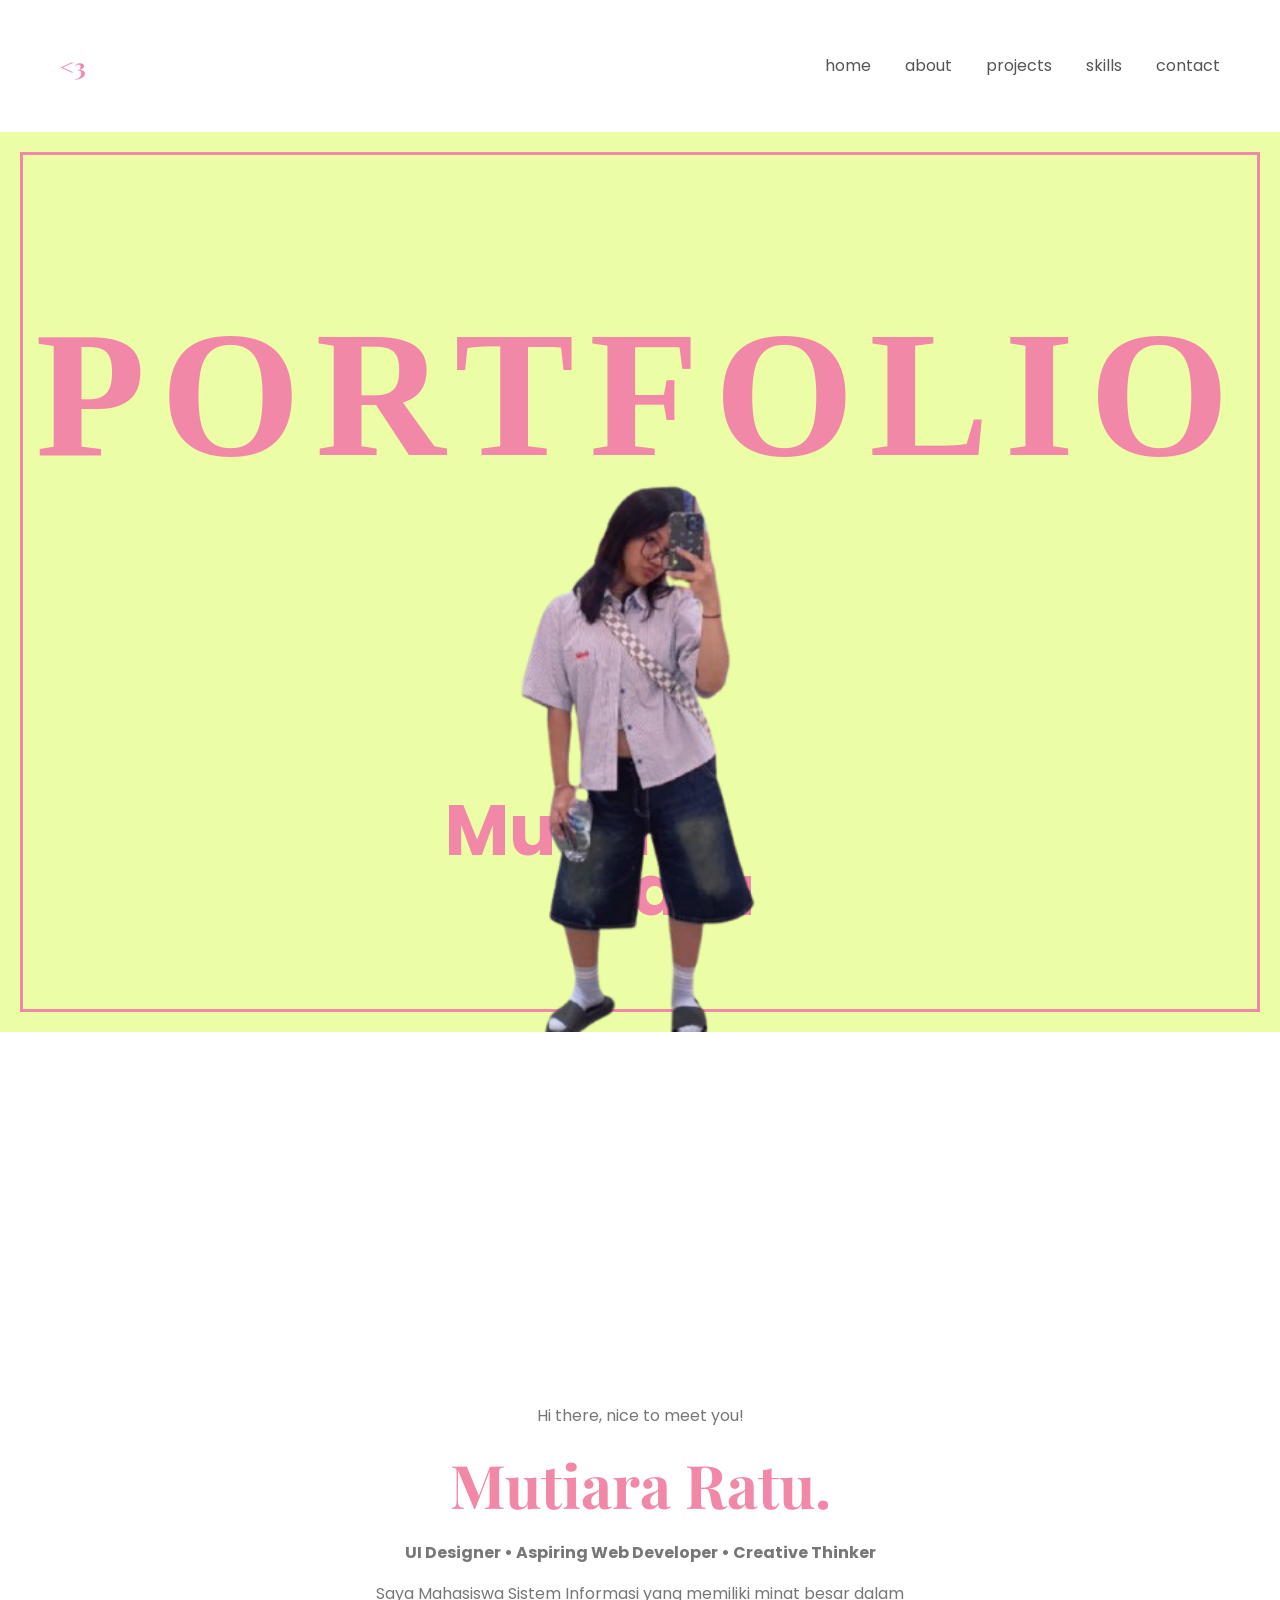
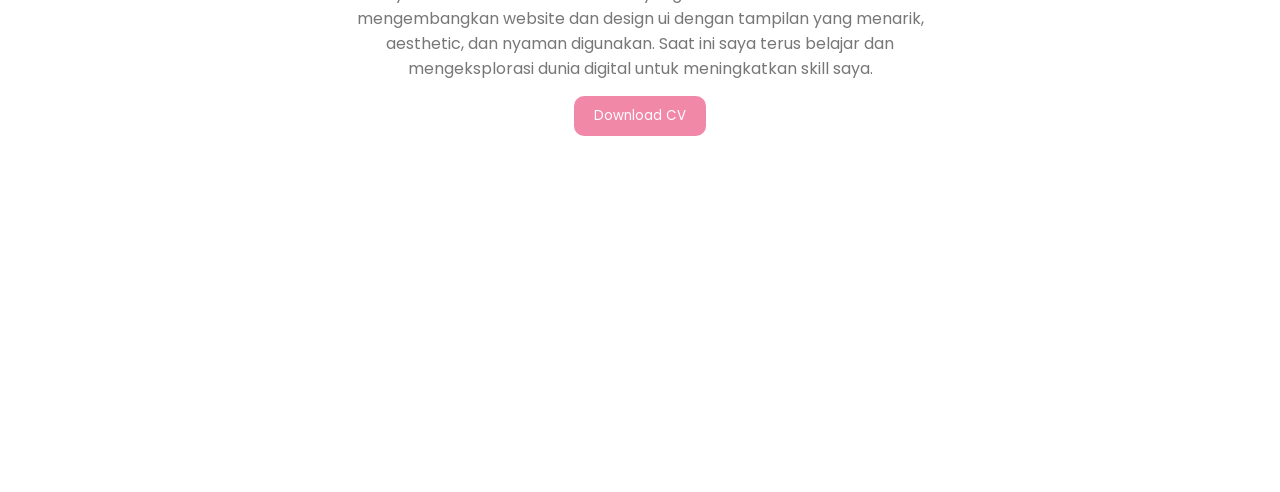
<file: index.html>
<!DOCTYPE html>
<html>
<head>
    <title>Portfolio</title>

    <!-- FONT -->
    <link href="https://fonts.googleapis.com/css2?family=Playfair+Display:wght@600;900&family=Poppins:wght@300;400;500&display=swap" rel="stylesheet">

    <link rel="stylesheet" href="style.css">
</head>

<body>

<!-- NAVBAR -->
<nav class="navbar">
    <h2 class="logo"><3</h2>

    <div class="nav-links">
        <a href="index.html">home</a>
        <a href="About.html">about</a>
        <a href="Projects.html">projects</a>
        <a href="Skills.html">skills</a>
        <a href="contact.html">contact</a>
    </div>
</nav>

<!-- HERO 1 -->
<section class="hero">

    <div class="frame"></div>

    <h1 class="bg-text">PORTFOLIO</h1>

    <h2 class="name-left">Mutiara</h2>
    <h2 class="name-right">Ratu</h2>

    <img src="aku-removebg-preview.png" class="hero-img">

</section>

<!-- HERO 2 -->
<section class="hero2">

    <div class="hero-left">
        <p class="hello">Hi there, nice to meet you!</p>

        <h1 class="title">Mutiara Ratu.</h1>

        <p class="role"> UI Designer • Aspiring Web Developer • Creative Thinker</p>

        <p class="desc">
            Saya Mahasiswa Sistem Informasi yang memiliki minat besar dalam mengembangkan website dan design ui dengan 
            tampilan yang menarik, aesthetic, dan nyaman digunakan. 
            Saat ini saya terus belajar dan mengeksplorasi dunia digital untuk meningkatkan skill saya.
        </p>

        <button class="btn">Download CV</button>
    </div>

    </div>

</section>

</body>
</html>
</file>
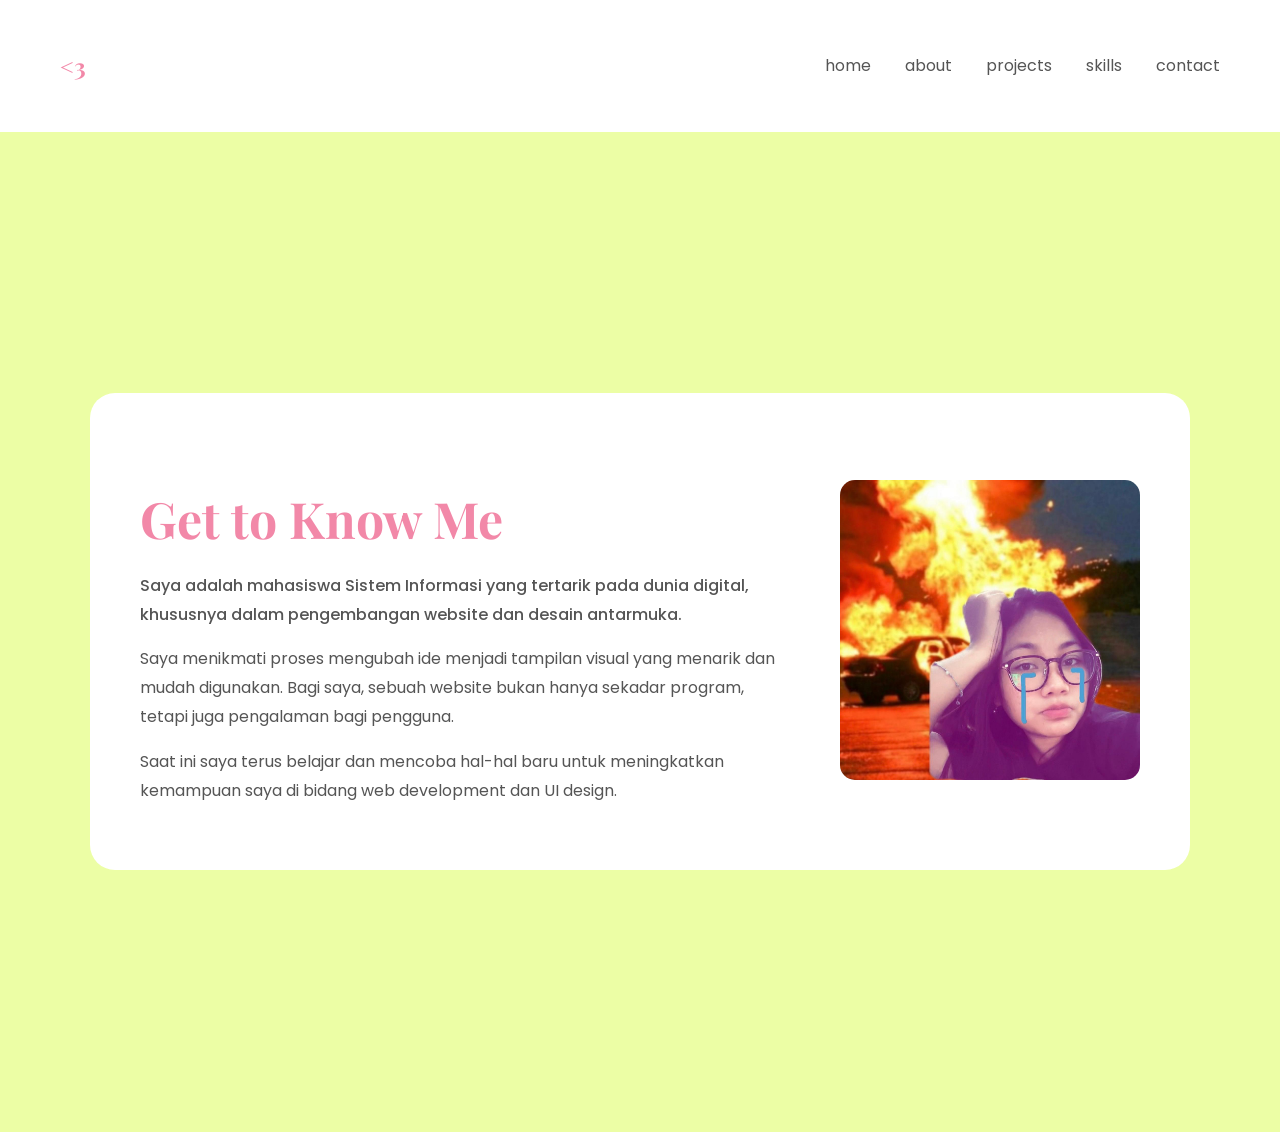
<file: About.html>
<!DOCTYPE html>
<html>
<head>
    <title>About</title>

    <link href="https://fonts.googleapis.com/css2?family=Playfair+Display:wght@600;900&family=Poppins:wght@300;400;500&display=swap" rel="stylesheet">

    <link rel="stylesheet" href="style.css">
</head>

<body>

<nav class="navbar">
    <h2 class="logo"><3</h2>

    <div class="nav-links">
        <a href="index.html">home</a>
        <a href="About.html">about</a>
        <a href="Projects.html">projects</a>
        <a href="Skills.html">skills</a>
        <a href="contact.html">contact</a>
    </div>
</nav>

<section class="about-new">

    <div class="about-box">

        <!-- KIRI -->
        <div class="about-content">
            <h1>Get to Know Me</h1>

            <p class="highlight">
                Saya adalah mahasiswa Sistem Informasi yang tertarik pada dunia 
                digital, khususnya dalam pengembangan website dan desain antarmuka.
            </p>

            <p>
                Saya menikmati proses mengubah ide menjadi tampilan visual yang 
                menarik dan mudah digunakan. Bagi saya, sebuah website bukan hanya 
                sekadar program, tetapi juga pengalaman bagi pengguna.
            </p>

            <p>
                Saat ini saya terus belajar dan mencoba hal-hal baru untuk 
                meningkatkan kemampuan saya di bidang web development dan UI design.
            </p>
        </div>

        <div class="about-photo">
            <img src="me kabakar.jpeg">
        </div>

    </div>

</section>

</body>
</html>
</file>
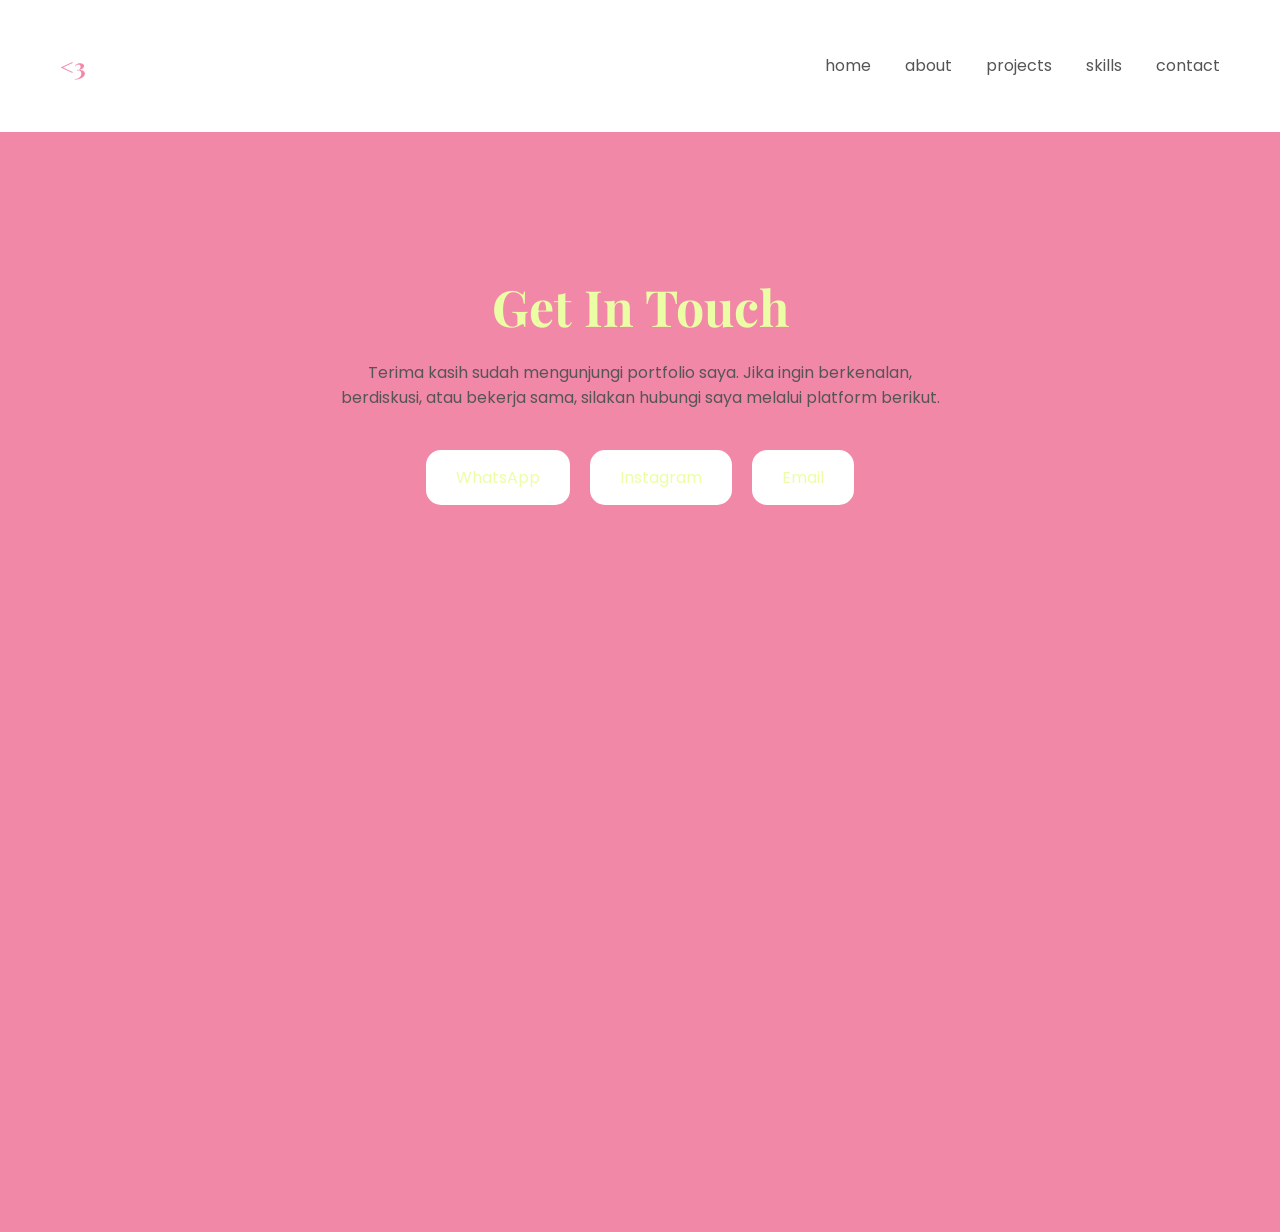
<file: contact.html>
<!DOCTYPE html>
<html>
<head>
    <title>Contact</title>

    <link href="https://fonts.googleapis.com/css2?family=Playfair+Display:wght@600;900&family=Poppins:wght@300;400;500&display=swap" rel="stylesheet">

    <link rel="stylesheet" href="style.css">
</head>

<body>

<nav class="navbar">
    <h2 class="logo"><3</h2>

    <div class="nav-links">
        <a href="index.html">home</a>
        <a href="About.html">about</a>
        <a href="Projects.html">projects</a>
        <a href="Skills.html">skills</a>
        <a href="contact.html">contact</a>
    </div>
</nav>

<section class="contact">

    <h1 class="contact-title">Get In Touch</h1>

    <p class="contact-desc">
        Terima kasih sudah mengunjungi portfolio saya. 
        Jika ingin berkenalan, berdiskusi, atau bekerja sama, 
        silakan hubungi saya melalui platform berikut.
    </p>

    <div class="contact-links">

        <a href="https://wa.me/6289631908616" target="_blank" class="contact-item">
            WhatsApp
        </a>

        <a href="https://instagram.com/mutiararatuu_" target="_blank" class="contact-item">
            Instagram
        </a>

        <a href="mailto:mutiararatu911@gmail.com" class="contact-item">
            Email
        </a>

    </div>

</section>

</body>
</html>
</file>
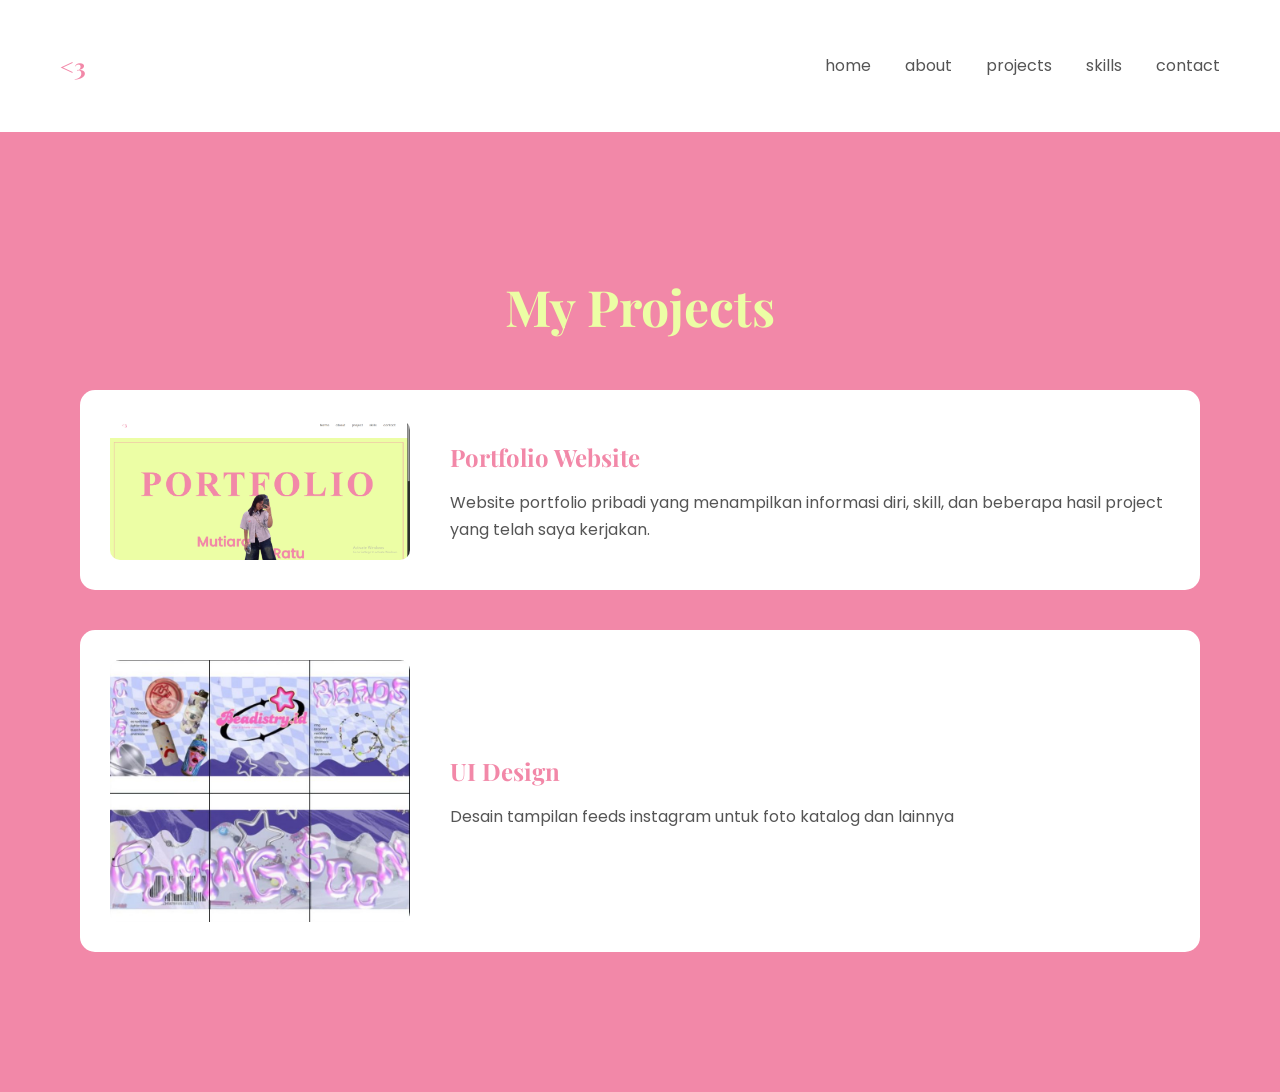
<file: Projects.html>
<!DOCTYPE html>
<html>
<head>
    <title>Projects</title>

    <link href="https://fonts.googleapis.com/css2?family=Playfair+Display:wght@600;900&family=Poppins:wght@300;400;500&display=swap" rel="stylesheet">

    <link rel="stylesheet" href="style.css">
</head>

<body>

<nav class="navbar">
    <h2 class="logo"><3</h2>

    <div class="nav-links">
        <a href="index.html">home</a>
        <a href="About.html">about</a>
        <a href="Projects.html">projects</a>
        <a href="Skills.html">skills</a>
        <a href="contact.html">contact</a>
    </div>
</nav>

<section class="projects">

    <h1 class="project-title">My Projects</h1>

    <div class="project-item">
        <img src="Screenshot 2026-04-13 185424.png">

        <div class="project-text">
            <h2>Portfolio Website</h2>
            <p>
                Website portfolio pribadi yang menampilkan informasi diri, skill, 
                dan beberapa hasil project yang telah saya kerjakan.
            </p>
        </div>
    </div>

    <div class="project-item">
        <img src="beadistryyy.jpeg">

        <div class="project-text">
            <h2>UI Design</h2>
            <p>
                Desain tampilan feeds instagram untuk foto katalog dan lainnya
            </p>
        </div>
    </div>

</section>

</body>
</html>
</file>
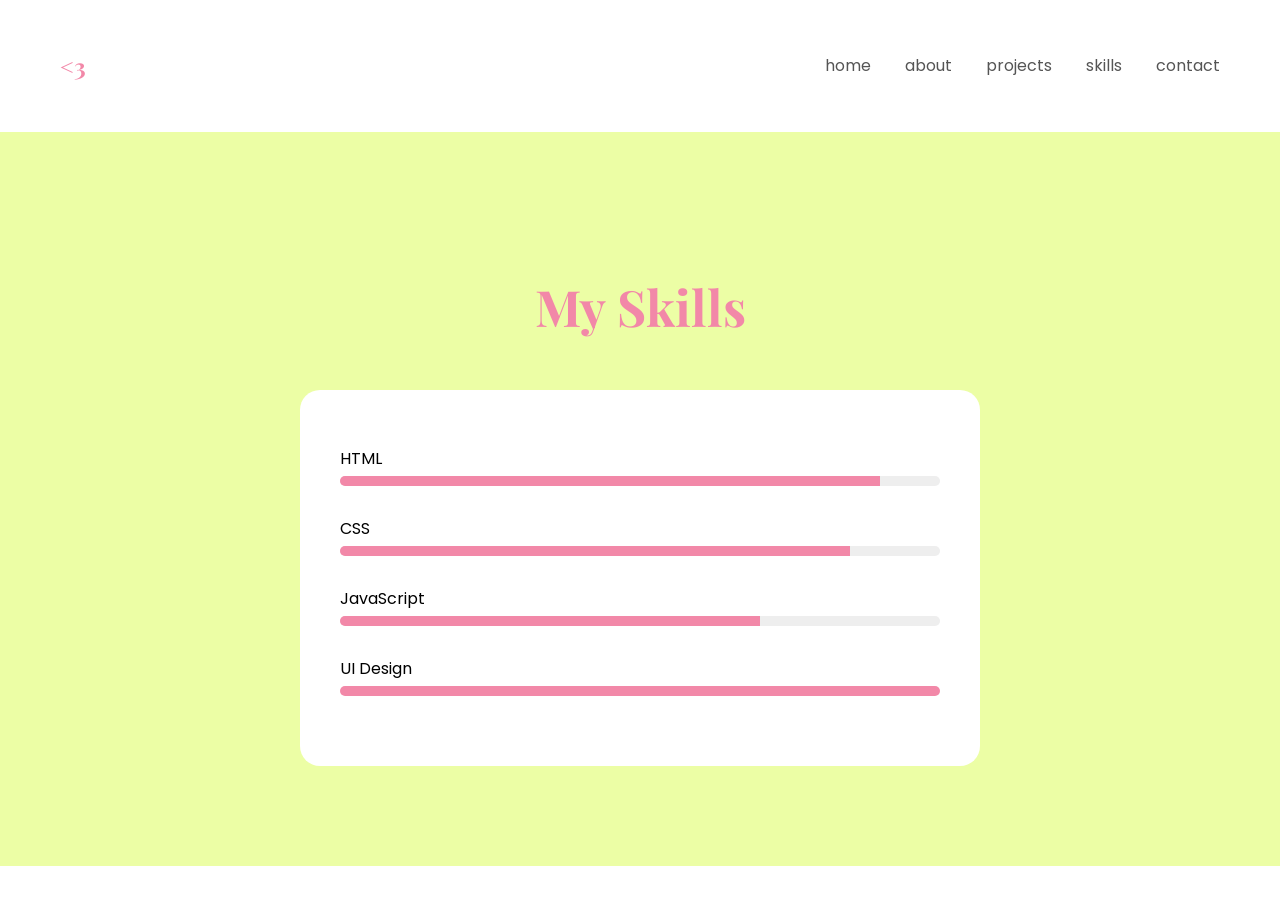
<file: Skills.html>
<!DOCTYPE html>
<html>
<head>
    <title>Skills</title>


    <link href="https://fonts.googleapis.com/css2?family=Playfair+Display:wght@600;900&family=Poppins:wght@300;400;500&display=swap" rel="stylesheet">

    <link rel="stylesheet" href="style.css">
</head>

<body>

<nav class="navbar">
    <h2 class="logo"><3</h2>

    <div class="nav-links">
        <a href="index.html">home</a>
        <a href="About.html">about</a>
        <a href="Projects.html">projects</a>
        <a href="Skills.html">skills</a>
        <a href="contact.html">contact</a>
    </div>
</nav>

<section class="skills">

    <h1 class="skills-title">My Skills</h1>

    <div class="skills-container">

        <div class="skill">
            <p>HTML</p>
            <div class="bar">
                <div class="progress html"></div>
            </div>
        </div>

        <div class="skill">
            <p>CSS</p>
            <div class="bar">
                <div class="progress css"></div>
            </div>
        </div>

        <div class="skill">
            <p>JavaScript</p>
            <div class="bar">
                <div class="progress js"></div>
            </div>
        </div>

        <div class="skill">
            <p>UI Design</p>
            <div class="bar">
                <div class="progress ui"></div>
            </div>
        </div>

    </div>

</section>

</body>
</html>
</file>
<file: style.css>
:root {
    --pink: #f288a8;
    --green: #ecfea5;
}

body {
    margin: 0;
}

/* NAVBAR */
.navbar {
    display: flex;
    justify-content: space-between;
    align-items: center;
    padding: 30px 60px;
}

.logo {
    font-family: 'Playfair Display', serif;
    color: var(--pink);
}

.nav-links a {
    margin-left: 30px;
    text-decoration: none;
    color: #555;
    font-family: 'Poppins', sans-serif;
}

/* HERO 1 */
.hero {
    position: relative;
    height: 100vh;
    background: var(--green);
    overflow: hidden;
}

.frame {
    position: absolute;
    top: 20px;
    left: 20px;
    right: 20px;
    bottom: 20px;
    border: 3px solid var(--pink);
}

.bg-text {
    position: absolute;
    top: 10px;
    left: 50%;
    transform: translateX(-50%);
    font-size: 180px;
    color: var(--pink);
    opacity: 0,5;
    letter-spacing: 15px;
    font-weight: 900;
    white-space: nowrap;
}

.name-left {
    position: absolute;
    bottom: 90px;
    left: 445px;
    font-size: 70px;
    color: var(--pink);
    font-family: 'Poppins', sans-serif;

}

.name-right {
    position: absolute;
    bottom: 30px;
    right: 525px;
    font-size: 70px;
    color: var(--pink);
    font-family: 'Poppins', sans-serif;
}

.hero-img {
    position: absolute;
    bottom: 0;
    left: 50%;
    transform: translateX(-50%);
    height: 95%;
    z-index: 2;
}

/* HERO 2 */
.hero2 {
    display: flex;
    align-items: center;
    justify-content: space-between;
    padding: 80px;
    background: #fff;
}

.hero-left {
    max-width: 500px;
}

.hello {
    font-family: 'Poppins', sans-serif;
    color: #777;
}

.title {
    font-family: 'Playfair Display', serif;
    font-size: 60px;
    color: var(--pink);
    margin: 10px 0;
}

.role {
    font-weight: bold;
    color: #777;
    font-family: 'Poppins', sans-serif;
}

.desc {
    margin: 15px 0;
    color: #777;
    font-family: 'Poppins', sans-serif;
}

.btn {
    background: var(--pink);
    border: none;
    padding: 10px 20px;
    border-radius: 10px;
    color: white;
    font-family: 'Poppins', sans-serif;
}

.hero-right img {
    width: 350px;
    border-radius: 20px;
}

.hero2 {
    display: flex;
    justify-content: center; 
    align-items: center;  
    text-align: center; 
    min-height: 100vh;
}

.hero-left {
    max-width: 600px;
}

/* ABOUT */
.about-new {
    background: var(--green);
    min-height: 100vh;
    display: flex;
    align-items: center;
    justify-content: center;
    padding: 50px;
}

/* BOX UTAMA */
.about-box {
    display: flex;
    align-items: center;
    gap: 60px;
    background: #fff;
    padding: 50px;
    border-radius: 25px;
    max-width: 1000px;
}

/* TEXT */
.about-content h1 {
    font-family: 'Playfair Display', serif;
    font-size: 50px;
    color: var(--pink);
    margin-bottom: 20px;
}

.about-content p {
    font-family: 'Poppins', sans-serif;
    color: #555;
    line-height: 1.8;
    margin-bottom: 15px;
}

/* HIGHLIGHT */
.highlight {
    font-weight: 500;
    color: #333;
}

/* FOTO */
.about-photo img {
    width: 300px;
    border-radius: 15px;
}

/* PROJECT */
.projects {
    padding: 100px 80px;
    background: #fff;
}

.project-title {
    font-family: 'Playfair Display', serif;
    font-size: 50px;
    color: var(--green);
    margin-bottom: 50px;
    text-align: center;
}

/* ITEM PROJECT */
.project-item {
    display: flex;
    align-items: center;
    margin-bottom: 60px;
    gap: 40px;
}

/* GAMBAR ACUU*/
.project-item img {
    width: 300px;
    border-radius: 10px;
}

/* TEKS */
.project-text h2 {
    font-family: 'Playfair Display', serif;
    color: var(--pink);
    margin-bottom: 10px;
}

.project-text p {
    font-family: 'Poppins', sans-serif;
    color: #555;
    line-height: 1.7;
}

.projects {
    padding: 100px 80px;
    background: var(--pink);
}

.project-item {
    background: #fff;
    padding: 30px;
    border-radius: 15px;
    margin-bottom: 40px;
}

/* SKILLS */
.skills {
    padding: 100px 80px;
    background: #fff;
}

.skills-title {
    text-align: center;
    font-family: 'Playfair Display', serif;
    font-size: 50px;
    color: var(--pink);
    margin-bottom: 50px;
}

/* KOTAK */
.skills-container {
    max-width: 600px;
    margin: auto;
}

/* ITEM */
.skill {
    margin-bottom: 30px;
}

.skill p {
    font-family: 'Poppins', sans-serif;
    margin-bottom: 5px;
}

/* BAR */
.bar {
    width: 100%;
    height: 10px;
    background: #eee;
    border-radius: 10px;
    overflow: hidden;
}

/* PROGRESS */
.progress {
    height: 100%;
    background: var(--pink);
}

/* LEVEL SKILL AING */
.html { width: 90%; }
.css { width: 85%; }
.js { width: 70%; }
.ui { width: 100%; }

.skills {
    padding: 100px 80px;
    background: var(--green);
}

.skills-container {
    max-width: 600px;
    margin: auto;
    background: #fff;
    padding: 40px;
    border-radius: 20px;
}

/* CONTACT */
.contact {
    padding: 100px 20px;
    background: var(--pink);
    text-align: center;
    min-height: 100vh;
}

.contact-title {
    font-family: 'Playfair Display', serif;
    font-size: 50px;
    color: var(--green);
    margin-bottom: 20px;
}

.contact-desc {
    font-family: 'Poppins', sans-serif;
    color: #555;
    max-width: 600px;
    margin: auto;
    margin-bottom: 40px;
}

/* LINKS */
.contact-links {
    display: flex;
    justify-content: center;
    gap: 20px;
    flex-wrap: wrap;
}

.contact-item {
    text-decoration: none;
    background: #fff;
    padding: 15px 30px;
    border-radius: 15px;
    color: var(--green);
    font-family: 'Poppins', sans-serif;
    transition: 0.3s;
}

.contact-item:hover {
    background: var(--green);
    color: #fff;
}
</file>
